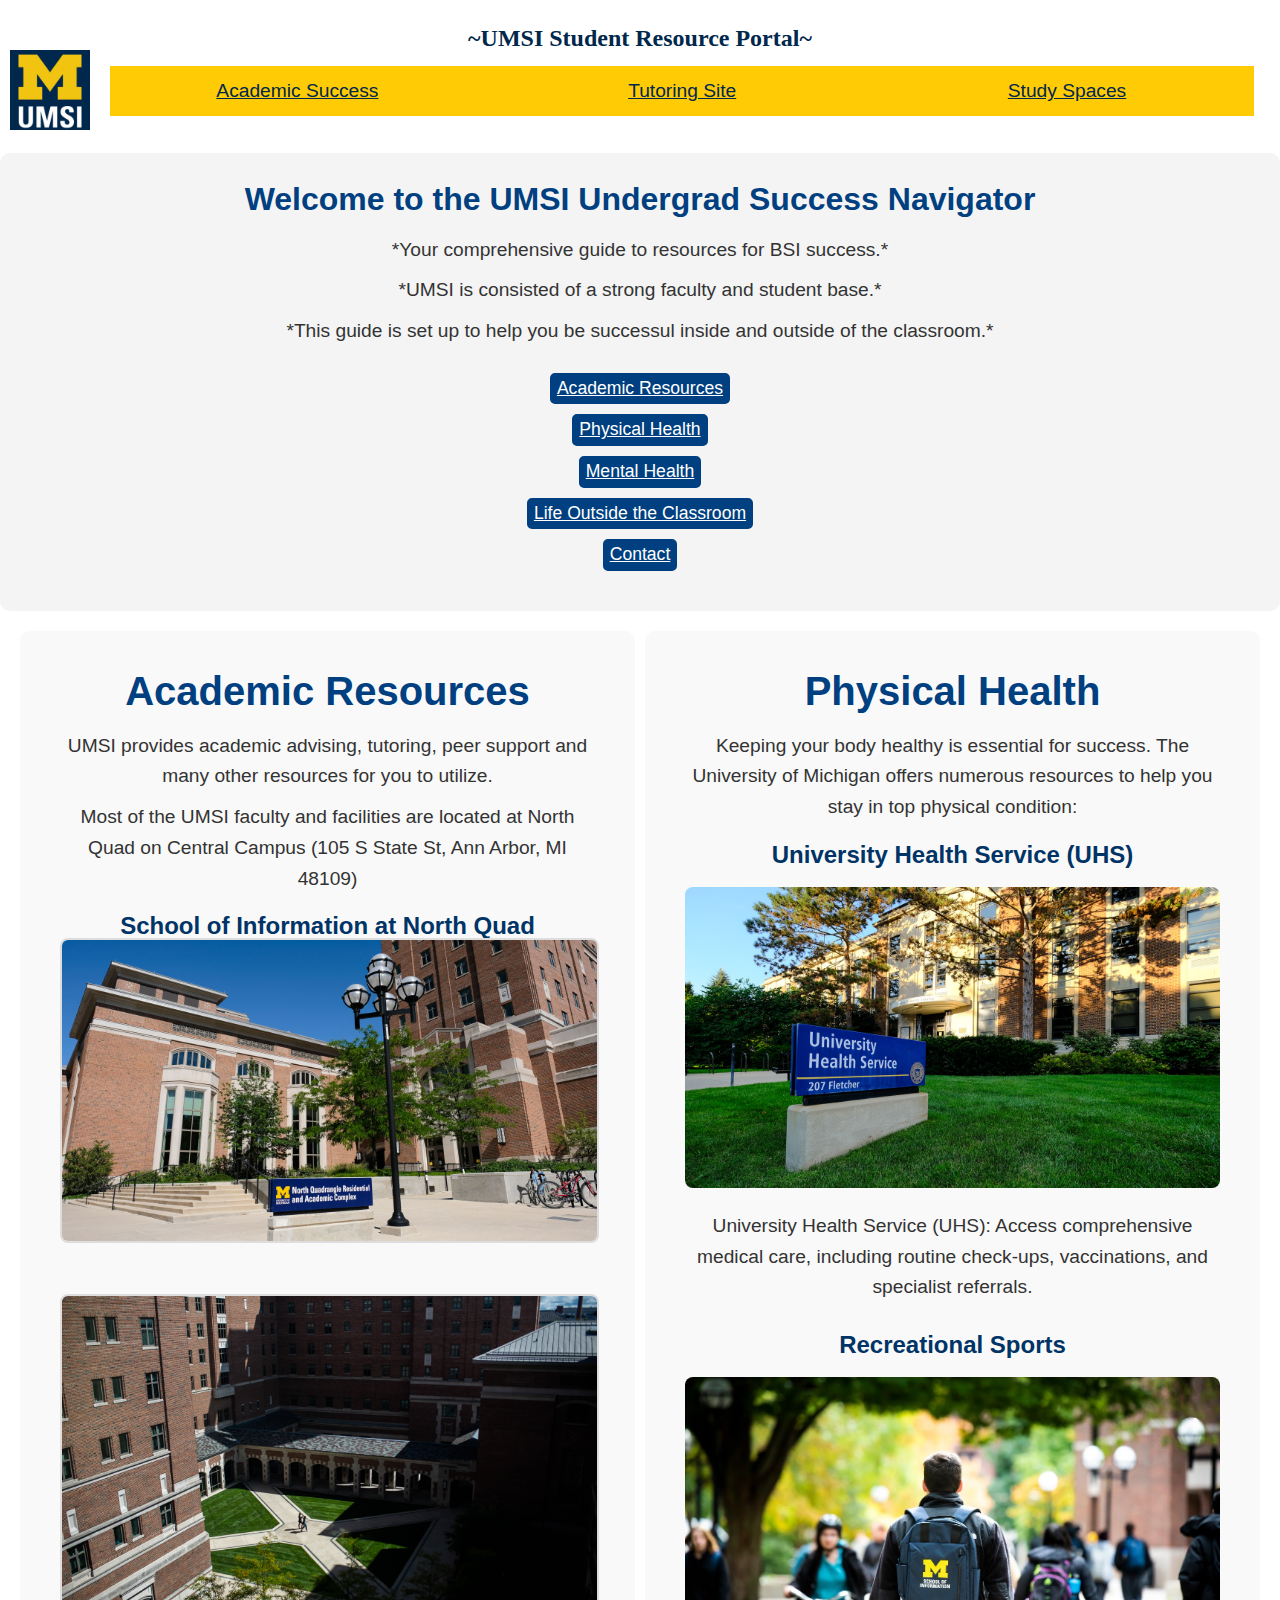
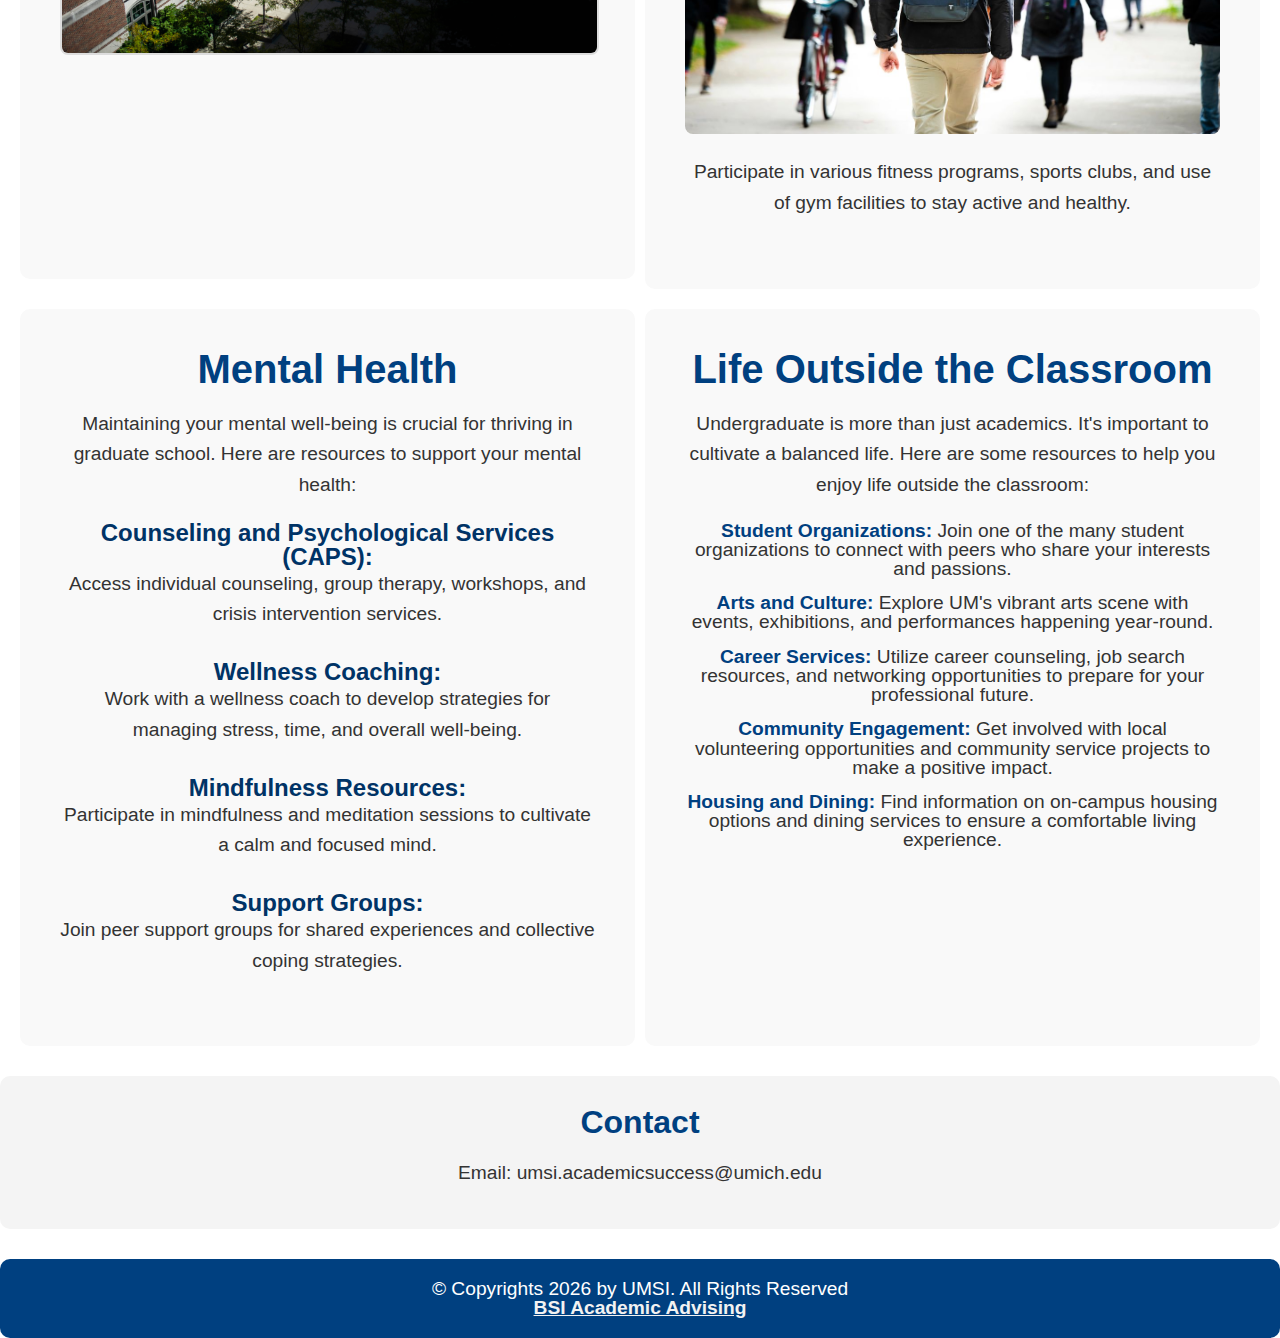
<file: index.html>
<!DOCTYPE html>
<html lang="en">
<head>
    <meta charset="UTF-8">
    <meta name="viewport" content="width=device-width, initial-scale=1.0">
    <link rel="stylesheet" href="css/html5reset.css">
    <link rel="stylesheet" href="css/style.css">
    <title>Student Success Portal</title>
</head>
<body>

    <header>
        <h1>~UMSI Student Resource Portal~</h1>
        <a class="skip" href="#main" tabindex="0">Skip to Main content</a>
        <!-- <div class="skip"><a href="#main" tabindex="0">Skip to Main Content</a></div> -->
        <div class="header-container" id="zoom">
            <a href="index.html">
                <img src="images/UMSI_signature_vertical_informal_solidblue.jpg" alt="UMSI Logo" id="logo">
            </a>
            <nav>
                <ul class="navbar">
                    <!-- <li><a href="index.html">Home</a></li> -->
                    <li><a href="page_1_academic_success.html">Academic Success</a></li>
                    <li><a href="page_2_tutoring_site.html">Tutoring Site</a></li>
                    <li><a href="page_3_study_spaces.html">Study Spaces</a></li>
                </ul>
            </nav>
        </div>
        <!-- <h1>Student Resource Portal</h1> -->
    </header>
    

    <main id="main">
        <div class="index_section1" id="index_section_with_nav">
            <h2>Welcome to the UMSI Undergrad Success Navigator</h2>
            <p>*Your comprehensive guide to resources for BSI success.*</p>
            <p>*UMSI is consisted of a strong faculty and student base.*</p>
            <p>*This guide is set up to help you be successul inside and outside of the classroom.*</p>
            <br>
            <ol>
                <li><a href="#academic_resources">Academic Resources</a></li>
                <li><a href="#physical_health">Physical Health</a></li>
                <li><a href="#mental_health">Mental Health</a></li>
                <li><a href="#life_outside_classroom">Life Outside the Classroom</a></li>
                <li><a href="#contact">Contact</a></li>
            </ol>
        </div>
        <div id="index_section_container">
        <div class="index_section1" id="academic_resources">
            <h2>Academic Resources</h2>
            <p>UMSI provides academic advising, tutoring, peer support and many other resources for you to utilize.</p>
            <p>Most of the UMSI faculty and facilities are located at North Quad on Central Campus (105 S State St, Ann Arbor, MI 48109)</p>
            <h3>School of Information at North Quad</h3>
            <figure>
                <img src="images/north_quad.jpg" alt="North Quad building">
            </figure>
            <br>
            <br>
            <br>
            <figure>
                <img src="images/UMSI_Northquad_09092021_006.JPG" alt="North Quad building birdseye view">
            </figure>

        </div>


        <div class="index_section1" id="physical_health">
            <h2>Physical Health</h2>
            <p>Keeping your body healthy is essential for success. The University of Michigan offers numerous resources to help you stay in top physical condition:</p>
            <article>
                <h3>University Health Service (UHS)</h3>
                <figure>
                    <img src="images/UHS.jpg" alt="University Health Services building">
                </figure>
                <p>University Health Service (UHS): Access comprehensive medical care, including routine check-ups, vaccinations, and specialist referrals.</p>
            </article>

            <article>
                <h3>Recreational Sports</h3>
                <figure>
                    <img src="images/UMSI_CampusFall_UMSIBackpack_02.jpg" alt="A student wears a UMSI backpack in fall on the drag.">
                </figure>
                <p>Participate in various fitness programs, sports clubs, and use of gym facilities to stay active and healthy.</p>
            </article>
        </div>


        <div class="index_section1" id="mental_health">
            <h2>Mental Health</h2>

            <p>Maintaining your mental well-being is crucial for thriving in graduate school. Here are resources to support your mental health:</p>
            
            <article>
                <h3>Counseling and Psychological Services (CAPS):</h3>
                <p> Access individual counseling, group therapy, workshops, and crisis intervention services.</p>
            </article>

            <article>
                <h3>Wellness Coaching:</h3>
                <p>Work with a wellness coach to develop strategies for managing stress, time, and overall well-being.</p>
            </article>

            <article>
                <h3>Mindfulness Resources:</h3>
                <p> Participate in mindfulness and meditation sessions to cultivate a calm and focused mind.</p>
            </article>

            <article>
                <h3>Support Groups:</h3>
                <p> Join peer support groups for shared experiences and collective coping strategies.</p>
            </article>
        </div>


        <div class="index_section1" id="life_outside_classroom">
            <h2>Life Outside the Classroom</h2>

            <p>Undergraduate is more than just academics. It's important to cultivate a balanced life. Here are some resources to help you enjoy life outside the classroom:</p>
            
            <ul>
                <li><strong>Student Organizations:</strong> Join one of the many student organizations to connect with peers who share your interests and passions.</li>
                <li><strong>Arts and Culture:</strong> Explore UM's vibrant arts scene with events, exhibitions, and performances happening year-round.</li>
                <li><strong>Career Services:</strong> Utilize career counseling, job search resources, and networking opportunities to prepare for your professional future.</li>
                <li><strong>Community Engagement:</strong> Get involved with local volunteering opportunities and community service projects to make a positive impact.</li>
                <li><strong>Housing and Dining:</strong> Find information on on-campus housing options and dining services to ensure a comfortable living experience.</li>
            </ul>
        </div>
        </div>

        <section class="index_section1" id="contact">
            <h2>Contact</h2>
            <p>Email: umsi.academicsuccess@umich.edu</p>
        </section>

        <!-- Content taken & modified from UMGPT with the prompt, "write me a webpage of intro content to help University of Michigan Master's students navigate different resources for being successful in grad school - this will include academic resources, physical health resources, mental health resources, support for life outside the classroom"
        UMGPT. (2024). UMGPT (August 29th version) [Large language model]. -->
    </main>
    <footer>
        <p>&copy; Copyrights <span id="year"></span> by UMSI. All Rights Reserved</p>
        <p><a href="https://sites.google.com/umich.edu/bsiacademicadvising/student-support-resources">BSI Academic Advising</a></p>
    </footer>

    <script>
        document.getElementById('year').innerHTML = new Date().getFullYear();
    </script>
</body>
</html>
</file>
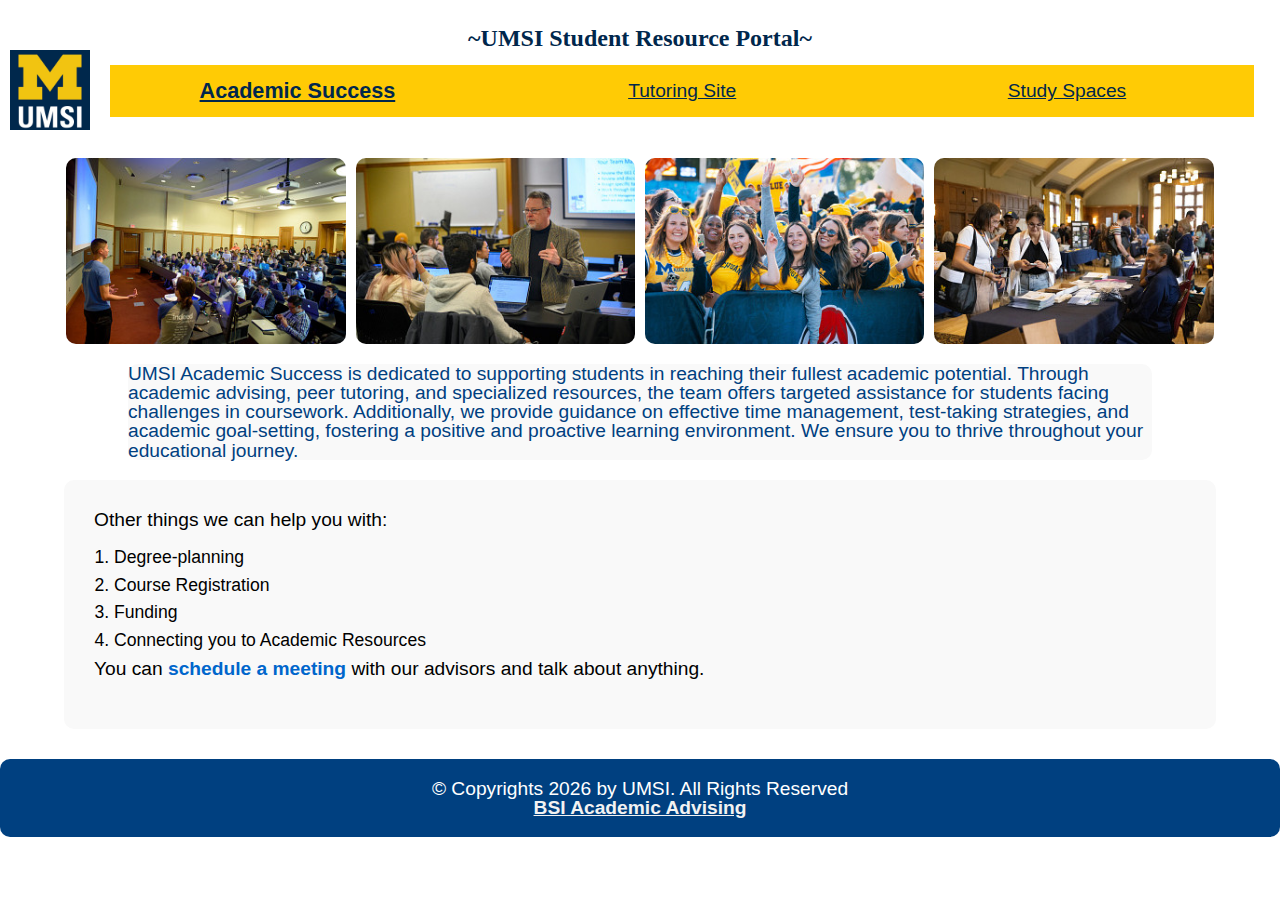
<file: page_1_academic_success.html>
<!DOCTYPE html>
<html lang="en">
<head>
    <meta charset="UTF-8">
    <meta name="viewport" content="width=device-width, initial-scale=1.0">
    <link rel="stylesheet" href="css/html5reset.css">
    <link rel="stylesheet" href="css/style.css">
    <title>Academic Success</title>
</head>
<body>

    <header>
        <h1>~UMSI Student Resource Portal~</h1>
        <a class="skip" href="#main" tabindex="0">Skip to Main content</a>
        <!-- <div class="skip"><a href="#main" tabindex="0">Skip to Main Content</a></div> -->
        <div class="header-container" id="zoom">
            <a href="index.html">
                <img src="images/UMSI_signature_vertical_informal_solidblue.jpg" alt="UMSI Logo" id="logo">
            </a>
            <nav>
                <ul class="navbar">
                    <!-- <li><a href="index.html">Home</a></li> -->
                    <li class="active"><a href="page_1_academic_success.html">Academic Success</a></li>
                    <li><a href="page_2_tutoring_site.html">Tutoring Site</a></li>
                    <li><a href="page_3_study_spaces.html">Study Spaces</a></li>
                </ul>
            </nav>
        </div>
        <!-- <h1>Student Resource Portal</h1> -->
    </header>


    <main id="main">
        <div class="academic_success_images">
            <img src="images/UMSI_GeorgeLu_IndeedVisit_02.jpg" alt="a student presenting in front of a classroom full of students">
            <img src="images/UMSI_MHIClassroom_02202023_12.jpg" alt="a professor explaining in front of two students">
            <!-- <img src="images/MCOMMONS_Spring_Commencement_2024-63.jpg" alt="a student waving at graduation at The Big House"> -->
            <img src="images/MCOMMONS-09072024_FanExperience-11.jpg" alt="students wearing Michigan clothes cheering">
            <img src="images/MCOMMONS-RackhamResourceFair-09.jpg" alt="people walking around a career fair room">
        </div>

        <!-- The below paragraph is written by ChatGPT with the prompt "give me a short paragraph about an academic success team" -->
        <!-- I modified the paragraph to make it tailor to UMSI -->
        <div class="academic_success_text">
            <p>UMSI Academic Success is dedicated to supporting students in reaching their fullest academic potential. 
                Through academic advising, peer tutoring, and specialized resources, the team offers targeted assistance 
                for students facing challenges in coursework. Additionally, we provide guidance on effective time management, 
                test-taking strategies, and academic goal-setting, fostering a positive and proactive learning environment. We ensure 
                you to thrive throughout your educational journey.
            </p>
        </div>

        <div class="academic_success_bullets">
            <p>Other things we can help you with:</p>
            <ol>
                <li>Degree-planning</li>
                <li>Course Registration</li>
                <li>Funding</li>
                <li>Connecting you to Academic Resources</li>
            </ol>
            <p>You can <a href="https://si-umich.navigate.eab.com/app/#/authentication/remote/">schedule a meeting</a> with our advisors and talk about anything.</p>
        </div>
    </main>

    <footer>
        <p>&copy; Copyrights <span id="year"></span> by UMSI. All Rights Reserved</p>
        <p><a href="https://sites.google.com/umich.edu/bsiacademicadvising/student-support-resources">BSI Academic Advising</a></p>
    </footer>

    <script>
        document.getElementById('year').innerHTML = new Date().getFullYear();
    </script>
    
</body>

</html>
</file>
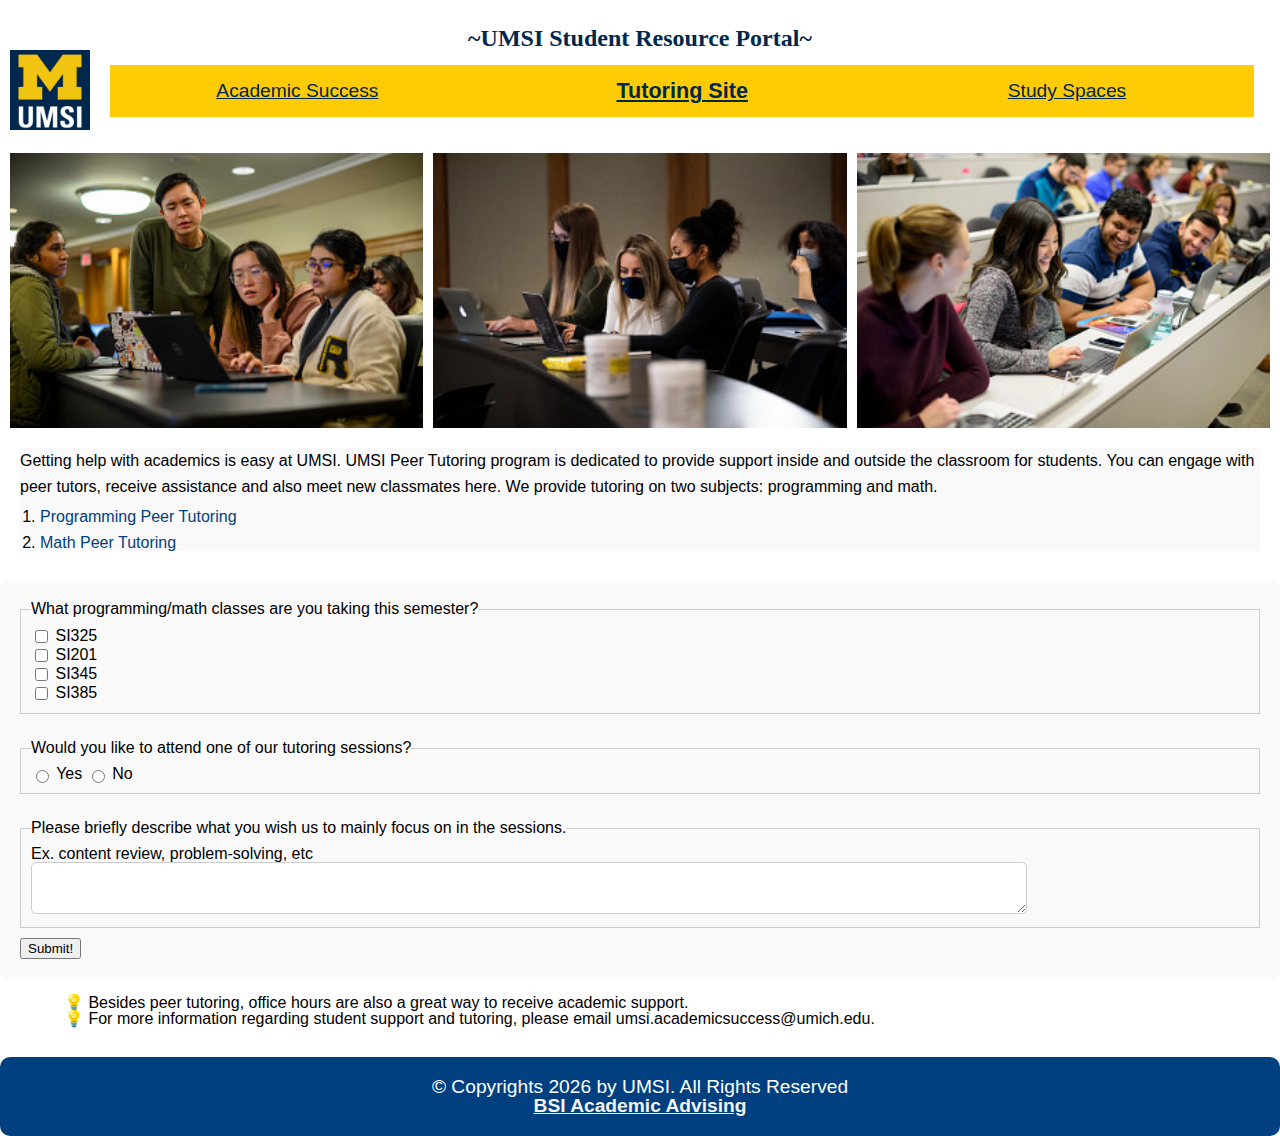
<file: page_2_tutoring_site.html>
<!DOCTYPE html>
<html lang="en">
<head>
    <meta charset="UTF-8">
    <meta name="viewport" content="width=device-width, initial-scale=1.0">
    <link rel="stylesheet" href="css/html5reset.css">
    <link rel="stylesheet" href="css/style.css">
    <title>Tutoring Site</title>
</head>
<body>

    <header>
        <h1>~UMSI Student Resource Portal~</h1>
        <a class="skip" href="#main" tabindex="0">Skip to Main content</a>
        <!-- <div class="skip"><a href="#main" tabindex="0">Skip to Main Content</a></div> -->
        <div class="header-container" id="zoom">
            <a href="index.html">
                <img src="images/UMSI_signature_vertical_informal_solidblue.jpg" alt="UMSI Logo" id="logo">
            </a>
            <nav>
                <ul class="navbar">
                    <!-- <li><a href="index.html">Home</a></li> -->
                    <li><a href="page_1_academic_success.html">Academic Success</a></li>
                    <li class="active"><a href="page_2_tutoring_site.html">Tutoring Site</a></li>
                    <li><a href="page_3_study_spaces.html">Study Spaces</a></li>
                </ul>
            </nav>
        </div>
        <!-- <h1>Student Resource Portal</h1> -->
    </header>
    


    <main id="main">
        <div class="tutoring_site_images">
            <img src="images/UMSI_MHIClassroom_02202023_11.jpg" alt="four students discussing and looking at a computer screen">
            <img src="images/UMSI_SI311_10132021_002.jpg" alt=" student is demonstrating something on the screen to another student">
            <img src="images/UMSI_SI662_MHI_CLASSROOM_02.jpg" alt=" students are looking happy in the classroom">
        </div>

        <div class="tutoring_site_text">
            <p>
                Getting help with academics is easy at UMSI. UMSI Peer Tutoring program is dedicated to provide support inside 
                and outside the classroom for students. You can engage with peer tutors, receive assistance and also meet new classmates
                here. We provide tutoring on two subjects: programming and math.
            </p>
            <ol>
                <li><a href = "https://sites.google.com/umich.edu/umsitutoring/umsi-programming-tutoring?authuser=0">Programming Peer Tutoring</a></li>
                <li><a href = "https://sites.google.com/umich.edu/umsitutoring/umsi-math-tutoring?authuser=0">Math Peer Tutoring</a></li>
            </ol>
        </div>

        <div id="form_div">
            <form action="https://formspree.io/f/mqapdady" method="POST">
                <fieldset>
                    <legend>What programming/math classes are you taking this semester?</legend>
                    <input type="checkbox" id="SI325" name="classes" value="SI325">
                    <label for="SI325">SI325</label><br>

                    <input type="checkbox" id="SI201" name="classes" value="SI201">
                    <label for="SI201">SI201</label><br>

                    <input type="checkbox" id="SI345" name="classes" value="SI345">
                    <label for="SI345">SI345</label><br>

                    <input type="checkbox" id="SI385" name="classes" value="SI385">
                    <label for="SI385">SI385</label>
                </fieldset>
                <br>
                <fieldset>
                    <legend>Would you like to attend one of our tutoring sessions?</legend>
                    <input type="radio" id="yes_session" name="classes", value="yes_session">
                    <label for="yes_session">Yes</label>
                    <input type="radio" id="no_session" name="classes", value="no_session">
                    <label for="no_session">No</label>
                    <br>
                </fieldset>
                <br>
                <fieldset>
                    <legend>Please briefly describe what you wish us to mainly focus on in the sessions.</legend>
                    <label for="question">Ex. content review, problem-solving, etc</label>
                    <textarea name="question" id="question"></textarea>
                </fieldset>
                <input type="submit" value ="Submit!" id="submit_button">
            </form>
        </div>

        <br>
        <div id="tutoring_more_info">
            <p>💡 Besides peer tutoring, office hours are also a great way to receive academic support.</p>
            <p>💡 For more information regarding student support and tutoring, please email umsi.academicsuccess@umich.edu.</p>
        </div>


    </main>

    <footer>
        <p>&copy; Copyrights <span id="year"></span> by UMSI. All Rights Reserved</p>
        <p><a href="https://sites.google.com/umich.edu/bsiacademicadvising/student-support-resources">BSI Academic Advising</a></p>
    </footer>

    <script>
        document.getElementById('year').innerHTML = new Date().getFullYear();
    </script>
</body>

</html>
</file>
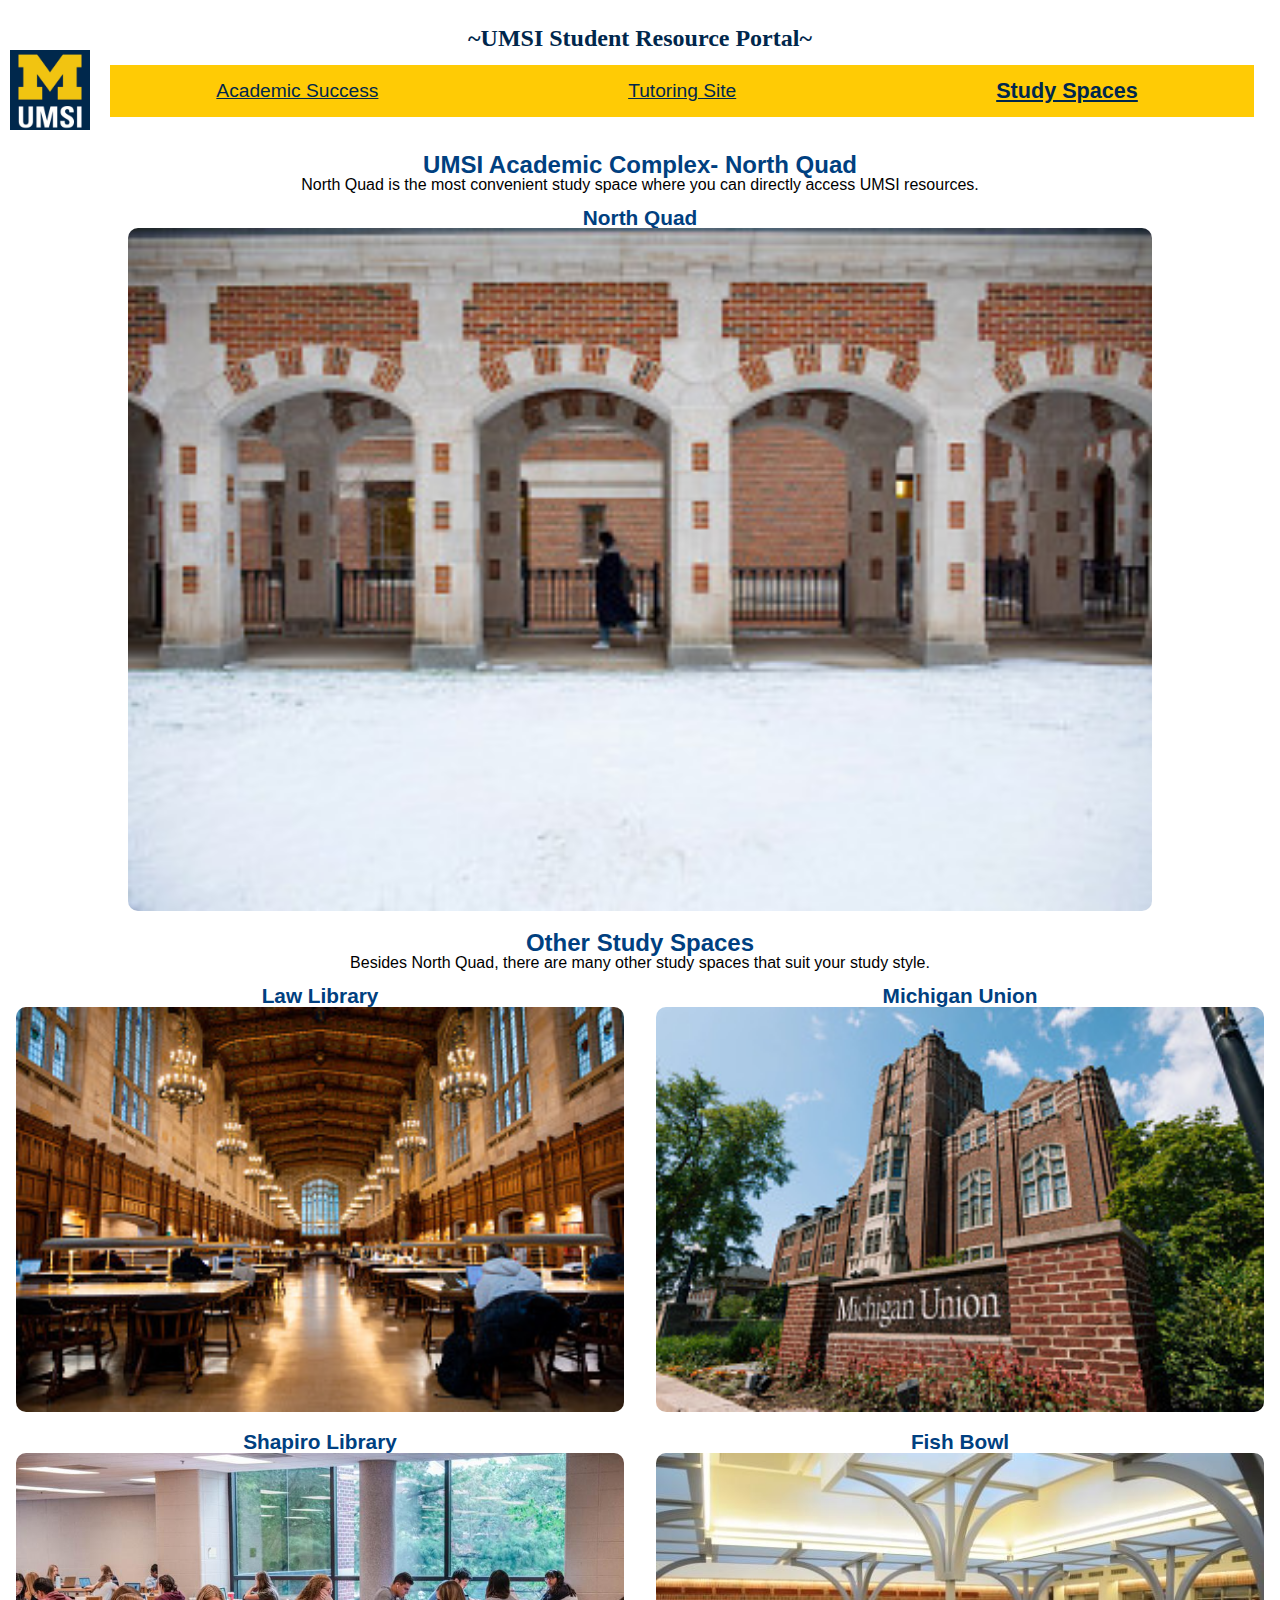
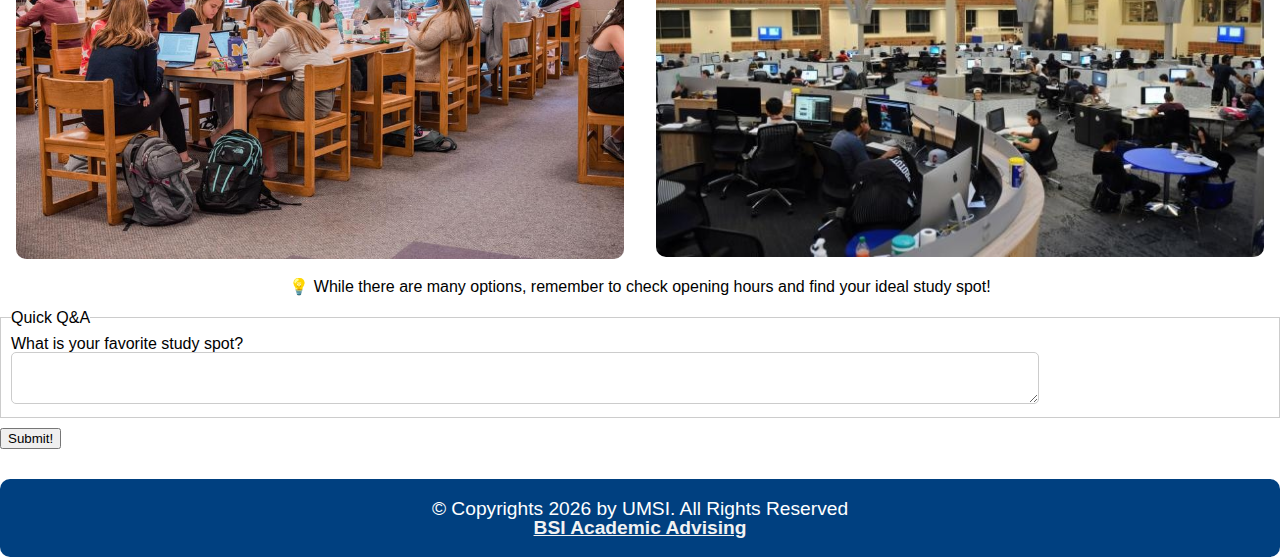
<file: page_3_study_spaces.html>
<!DOCTYPE html>
<html lang="en">
<head>
    <meta charset="UTF-8">
    <meta name="viewport" content="width=device-width, initial-scale=1.0">
    <link rel="stylesheet" href="css/html5reset.css">
    <link rel="stylesheet" href="css/style.css">
    <title>Study Spaces</title>
</head>
<body>

    <header>
        <h1>~UMSI Student Resource Portal~</h1>
        <a class="skip" href="#main" tabindex="0">Skip to Main content</a>
        <!-- <div class="skip"><a href="#main" tabindex="0">Skip to Main Content</a></div> -->
        <div class="header-container" id="zoom">
            <a href="index.html">
                <img src="images/UMSI_signature_vertical_informal_solidblue.jpg" alt="UMSI Logo" id="logo">
            </a>
            <nav>
                <ul class="navbar">
                    <!-- <li><a href="index.html">Home</a></li> -->
                    <li><a href="page_1_academic_success.html">Academic Success</a></li>
                    <li><a href="page_2_tutoring_site.html">Tutoring Site</a></li>
                    <li class="active"><a href="page_3_study_spaces.html">Study Spaces</a></li>
                </ul>
            </nav>
        </div>
        <!-- <h1>Student Resource Portal</h1> -->
    </header>

    <main class="study_spaces_page" id="main">
        <h2>UMSI Academic Complex- North Quad</h2>
        <p>North Quad is the most convenient study space where you can directly access UMSI resources.</p>
        <h3>North Quad</h3>
        <div class="buildings_container">
            <img src="images/CampusWinter_01062022_01.jpg" alt="outdoor hallway at North Quad" id="nq_img">
            <div class="overlay" id="nq_overlay">
                <p>North Quad: A great place to access UMSI resources.</p>
            </div>
        </div>
    
        <h2>Other Study Spaces</h2>
        <p>Besides North Quad, there are many other study spaces that suit your study style.</p>
    
        <div id="other_study_spaces">
        <div>
        <h3>Law Library</h3>
        <div class="buildings_container">
            <img src="images/MCOMMONS-FinalsStudyLocations2024-22.jpg" alt="students studying at the Law library with lights">
            <div class="overlay">
                <p>The Law Library is a quiet and iconic study spot at UMich.</p>
            </div>
        </div>
        </div>
        
        <div>
        <h3>Michigan Union</h3>
        <div class="buildings_container">
            <img src="images/MCOMMONS-Michigan_Union.jpg" alt="sign in front of Michigan Union">
            <div class="overlay">
                <p>Michigan Union is perfect for studying during lunch breaks while grabbing a bite.</p>
            </div>
        </div>
        </div>
        
        <div>
        <h3>Shapiro Library</h3>
        <div class="buildings_container">
            <img src="images/shapiro.jpg" alt="students studying at the Shapiro Library">
            <div class="overlay">
                <p>Shapiro offers quiet and common study spaces, along with computers and books.</p>
            </div>
        </div>
        </div>

        <div>
        <h3>Fish Bowl</h3>
        <div class="buildings_container">
            <img src="images/fish_bowl.jpg" alt="students studying at Fish Bowl">
            <div class="overlay">
                <p>Fish Bowl: Ideal for tech students with computers and printers available.</p>
            </div>
        </div>
        </div>


        </div>
    
        <div>
            <p>💡 While there are many options, remember to check opening hours and find your ideal study spot!</p>
        </div>

        <div>
            <form action="https://formspree.io/f/xrbpabng" method="POST">
                <fieldset>
                    <legend>Quick Q&A</legend>
                    <label for="qna">What is your favorite study spot?</label>
                    <textarea name="qna" id="qna"></textarea>
                </fieldset>

                <input type="submit" value ="Submit!" id="submit_button">
            </form>
        </div>
    </main>
    
    <footer>
        <p>&copy; Copyrights <span id="year"></span> by UMSI. All Rights Reserved</p>
        <p><a href="https://sites.google.com/umich.edu/bsiacademicadvising/student-support-resources">BSI Academic Advising</a></p>
    </footer>

    <script>
        document.getElementById('year').innerHTML = new Date().getFullYear();
    </script>
    
</body>

</html>
</file>
<file: css/style.css>
* {
    font-family: 'IBM Plex Sans Condensed', sans-serif;
}

/* skip to main */
.skip {
    position: absolute;
    background-color: #FFCB05;
    top: -40px;
    color: #00274C;
    height: 15px;
}

.skip:focus {
    top: 20px;
}

/* body */
body {
    background-color: #FFFFFF;
}

/* logo */
#logo {
    width: 10%;
    height: 80px;
    width: auto;
}

/* nav */
.header-container {
    display: grid;
    grid-template-columns: auto 1fr;
    grid-template-rows: auto auto;
    align-items: center;
    gap: 20px;
    padding-right: 2%;
}

.navbar {
    display: grid;
    grid-template-columns: 1fr 1fr 1fr;
    justify-content: center;
    align-items: center;
    background-color: #FFCB05;
    gap: 10px;
    padding: 15px 0;
    text-align: center;
    width: 100%;
}

.navbar li {
    list-style: none;
    width: 100%;
}

.navbar a {
    color: black;
    font-weight: light;
    font-size: 120%;
    color: #00274C;
    text-align: center;
    width: 100%;
    height: 100%;
    font-family: 'Gill Sans', 'Gill Sans MT', Calibri, 'Trebuchet MS', sans-serif;
}

.navbar a:hover, .navbar a:focus {
    background-color: #00274C;
    color: #FFCB05;
    /* color: #FFFFFF; */
    /* background-color: #FFFFFF; */
}

h1 {
    grid-column: 1 / 3;
    text-align: center;
    font-family: 'Oswald';
    font-size: 150%;
    margin: 0;
    padding-top: 2%;
    color: #00274C;
}

.active {
    /* background-color: #00274C; */
    /* color: #FFCB05; */
    /* color: #FFFFFF; */
    font-size: 18px;
    font-weight: bolder;
}

/* .active a {
    color: #FFCB05;
} */

#zoom img:hover {
    zoom: 120%;
}

.header-container img {
    padding-left: 10px;
}

/* index.html */
.index_section1 {
    background-color: #f4f4f4;
    padding: 30px;
    border-radius: 10px;
    color: #333;
    margin-bottom: 20px;
}

.index_section1 h2 {
    font-size: 2em;
    color: #004080;
    text-align: center;
    margin-bottom: 20px;
}

.index_section1 p {
    font-size: 1.2em;
    line-height: 1.6;
    margin-bottom: 10px;
    text-align: center;
}

.index_section1 ol {
    list-style-type: none;
    text-align: center;
}

.index_section1 ol li {
    font-size: 1.1em;
    margin-bottom: 10px;
    padding: 5px;
    border: 2px solid #004080;
    border-radius: 5px;
    width: fit-content;
    margin-left: auto;
    margin-right: auto;
    background-color: #fff;
}

.index_section1 ol li:hover {
    background-color: #e6f7ff;
    color: #fff;
}

.index_section1 ol li {
    background-color: #004080;
}

/* #index_section_with_nav p {
    text-decoration: underline;
} */

.index_section1 a:link {
    color: #FFFFFF;
}

.index_section1 a:visited {
    color: #FFCB05;
}

/* academic resources */
#academic_resources {
    background-color: #f9f9f9;
    padding: 40px;
    border-radius: 10px;
    margin-bottom: 30px;
}

#academic_resources h2 {
    font-size: 2.5em;
    color: #004080;
    text-align: center;
    margin-bottom: 20px;
}

#academic_resources h3 {
    font-size: 1.5em;
    color: #003366;
    margin-top: 20px;
    text-align: center;
}

#academic_resources p {
    font-size: 1.2em;
    margin-bottom: 10px;
    text-align: center;
}

#academic_resources img {
    max-width: 100%;
    height: auto;
    border-radius: 8px;
    border: 2px solid #ddd;
}

/* physical health */
#physical_health {
    background-color: #f9f9f9;
    padding: 40px;
    border-radius: 10px;
    margin-bottom: 20px;
}

#physical_health h2 {
    font-size: 2.5em;
    color: #004080;
    text-align: center;
    margin-bottom: 20px;
}

#physical_health h3 {
    font-size: 1.5em;
    color: #003366;
    margin-top: 20px;
    text-align: center;
}

#physical_health p {
    font-size: 1.2em;
    margin-bottom: 10px;
    text-align: center;
}

#physical_health img {
    max-width: 100%;
    height: auto;
    border-radius: 8px;
    margin: 20px auto;
}

#physical_health article {
    margin-bottom: 30px;
}

/* mental heatlh */
#mental_health {
    background-color: #f9f9f9;
    padding: 40px;
    border-radius: 10px;
    margin-bottom: 30px;
}

#mental_health h2 {
    font-size: 2.5em;
    color: #004080;
    text-align: center;
    margin-bottom: 20px;
}

#mental_health h3 {
    font-size: 1.5em;
    color: #003366;
    margin-top: 20px;
    text-align: center;
}

#mental_health p {
    font-size: 1.2em;
    margin-bottom: 10px;
    text-align: center;
}

#mental_health article {
    margin-bottom: 30px;
}

#mental_health img {
    max-width: 100%;
    height: auto;
    border-radius: 8px;
    margin: 20px auto;
}

/* outside the classroom */
#life_outside_classroom {
    background-color: #f9f9f9;
    padding: 40px;
    border-radius: 10px;
    margin-bottom: 30px;
}

#life_outside_classroom h2 {
    font-size: 2.5em;
    color: #004080;
    text-align: center;
    margin-bottom: 20px;
}

#life_outside_classroom p {
    font-size: 1.2em;
    margin-bottom: 20px;
    text-align: center;
}

#life_outside_classroom ul {
    list-style-type: none;
}

#life_outside_classroom li {
    font-size: 1.2em;
    margin-bottom: 15px;
    text-align: center;
}

#life_outside_classroom strong {
    font-weight: bold;
    color: #004080;
}

/* #contact p {
    text-decoration: underline;
} */

/* footer */
footer {
    background-color: #004080;
    color: white;
    padding: 20px;
    text-align: center;
    border-radius: 10px;
    margin-top: 30px;
}

footer p {
    font-size: 1.2em;
}

footer a {
    color: #f2f2f2;
    text-decoration: underline;
    font-weight: bold;
}

footer a:hover {
    color: #ffcc00;
    text-decoration: underline;
}


/* academic success page */
.academic_success_images {
    display: grid;
    grid-template-columns: 1fr 1fr;
    gap: 10px;
    /* margin-bottom: 5px; */
    padding: 5px;
}

.academic_success_images img {
    width: 100%;
    height: auto;
    border-radius: 10px;
    margin-bottom: 5px;
}

.academic_success_text {
    margin-top: 10px;
    margin-bottom: 20px;
    background-color: #f9f9f9;
    margin-left: 10%;
    margin-right: 10%;
    border-radius: 10px;
}

.academic_success_text p {
    font-size: 1.2em;
    color: #004080;
    text-align: left;
}

/* Academic Success Bullets */
.academic_success_bullets {
    background-color: #f9f9f9;
    padding: 30px;
    border-radius: 10px;
    margin-bottom: 30px;
    margin-left: 5%;
    margin-right: 5%;
}

.academic_success_bullets p {
    font-size: 1.2em; 
    margin-bottom: 20px;
}

.academic_success_bullets ol {
    padding-left: 20px;
    font-size: 1.1em;
}

.academic_success_bullets li {
    margin-bottom: 10px;
}

.academic_success_bullets a {
    color: #0066cc;
    text-decoration: none;
    font-weight: bold;
}

.academic_success_bullets a:hover {
    text-decoration: underline;
}


/* tutoring site */
.tutoring_site_images {
    display: grid;
    grid-template-columns: 1fr;
    /* justify-content: center; */
    justify-items: center;
    align-content: center;
    column-gap: 10px;
    row-gap: 10px;
    margin-left: 10px;
    margin-right: 10px;
    margin-bottom: 20px;
}

.tutoring_site_images img {
    width: 80%;
    margin-left: 10px;
    margin-right: 10px;
}

.tutoring_site_text {
    background-color: #f9f9f9;
    margin: 20px;
}

.tutoring_site_text p {
    font-size: 1em;
    line-height: 1.6;
}

.tutoring_site_text p:nth-child(2) {
    margin-top: 10px;
    color: #004080;
    text-decoration: underline;
}

.tutoring_site_text ol {
    margin-left: 20px;
    margin-top: 10px;
    margin-bottom: 15px;
}

.tutoring_site_text ol li {
    margin-bottom: 10px;
}

.tutoring_site_text ol li a {
    font-size: 1em;
    color: #004080;
    text-decoration: none;
    transition: color 0.3s ease;
}

.tutoring_site_text ol li a:hover {
    color: #003366;
    text-decoration: underline;
}

.tutoring_site_text {
    margin-bottom: 30px;
}

.tutoring_site_text p:last-child {
    margin-top: 10px;
}

#form_div {
    padding: 20px;
    background-color: #f9f9f9;
    border-radius: 8px;
}

fieldset {
    padding: 10px;
    border: 1px solid #ccc;
    margin-bottom: 10px;
}

textarea {
    width: 80%;
    padding: 10px;
    border: 1px solid #ccc;
    border-radius: 5px;
}

#submit_button:hover {
    background-color: #add8e6; /* Optional: Changes the button color when hovered */
}

#tutoring_more_info {
    padding-left: 5%;
}

/* study spaces */
.study_spaces_page h2 {
    text-align: center;
    font-size: 1.5em;
    color: #004080;
}

.study_spaces_page h3 {
    font-size: 1.3em;
    color: #004080;
    text-align: center;
}

.study_spaces_page p {
    text-align: center;
    margin-bottom: 15px;
}

.buildings_container {
    display: grid;
    grid-template-columns: 1fr;
    justify-items: center;
    position: relative;
    margin-bottom: 20px;
    overflow: hidden;
}

.buildings_container img {
    width: 80%;
    border-radius: 10px;
    transition: transform 0.3s ease-in-out;
}

.overlay {
    position: absolute;
    width: 80%;
    height: 100%;
    background: rgba(0, 0, 0, 0.6);
    color: white;
    display: flex;
    align-items: center;
    justify-content: center;
    text-align: center;
    opacity: 0;
    border-radius: 8px;
    transition: opacity 0.3s ease-in-out;
}

.overlay p {
    font-size: 100%;
}

.buildings_container .overlay {
    opacity: 1;
}

/* 404 page */
#body_404 {
    background-color: #e6f7ff;
}

#div_404 {
    display: grid;
    grid-template-columns: 1fr;
    row-gap: 20px;
    justify-content: center;
    align-items: center;
    text-align: center;
}

#error_404 {
    color: #ff0000;
    font-weight: bold;
    font-size: 80px;
    padding-top: 80px;
    padding-bottom: 20px;
}

#description_404, #guide_404 {
    font-size: 25px;
}


#tower_img {
    max-width: 50%;
    justify-self: center;
    padding-top: 20px;
}


/* desktop view */
@media (min-width: 800px) {
    /* index.html */
    #index_section_container {
        display: grid;
        grid-template-columns: 1fr 1fr;
        column-gap: 10px;
    }

    #index_section_container:nth-child(n) {
        padding-left: 20px;
    }
    
    #index_section_container:nth-child(2n) {
        padding-right: 20px;
    }

    /* academic success */
    .academic_success_images {
        display: flex;
        flex-wrap: wrap;
        justify-content: center;
    }
    
    .academic_success_images img {
        width: 22%;
        border-radius: 10px;
        margin-bottom: 5px;
    }

    /* tutoring site */
    .tutoring_site_images {
        display: grid;
        grid-template-columns: 1fr 1fr 1fr;
        justify-items: center;
        align-content: center;
        column-gap: 10px;
        margin-left: 10px;
        margin-right: 10px;
        margin-bottom: 20px;
    }

    .tutoring_site_images img {
        width: 100%;
        margin-left: 10px;
        margin-right: 10px;
    }

    /* study spaces */
    #other_study_spaces {
        display: grid;
        grid-template-columns: 1fr 1fr;
    }

    #nq_img {
        width: 80%;
    }

    .buildings_container img {
        width: 95%;
    }

    .overlay {
        position: absolute;
        width: 95%;
        height: 100%;
        background: rgba(0, 0, 0, 0.6);
        color: white;
        display: flex;
        align-items: center;
        justify-content: center;
        text-align: center;
        opacity: 0;
        border-radius: 8px;
        transition: opacity 0.3s ease-in-out;
    }

    .overlay p {
        font-size: 100%;
    }

    .buildings_container .overlay {
        opacity: 0;
    }

    .buildings_container .overlay:hover {
        opacity: 1;
    }

    #nq_overlay {
        width: 80%;
    }
}


/* prefer reduce motion for the overlay on page 3 */
@media (prefers-reduced-motion: reduce) {
    .buildings_container .overlay {
        opacity: 1;
    }
}
</file>
